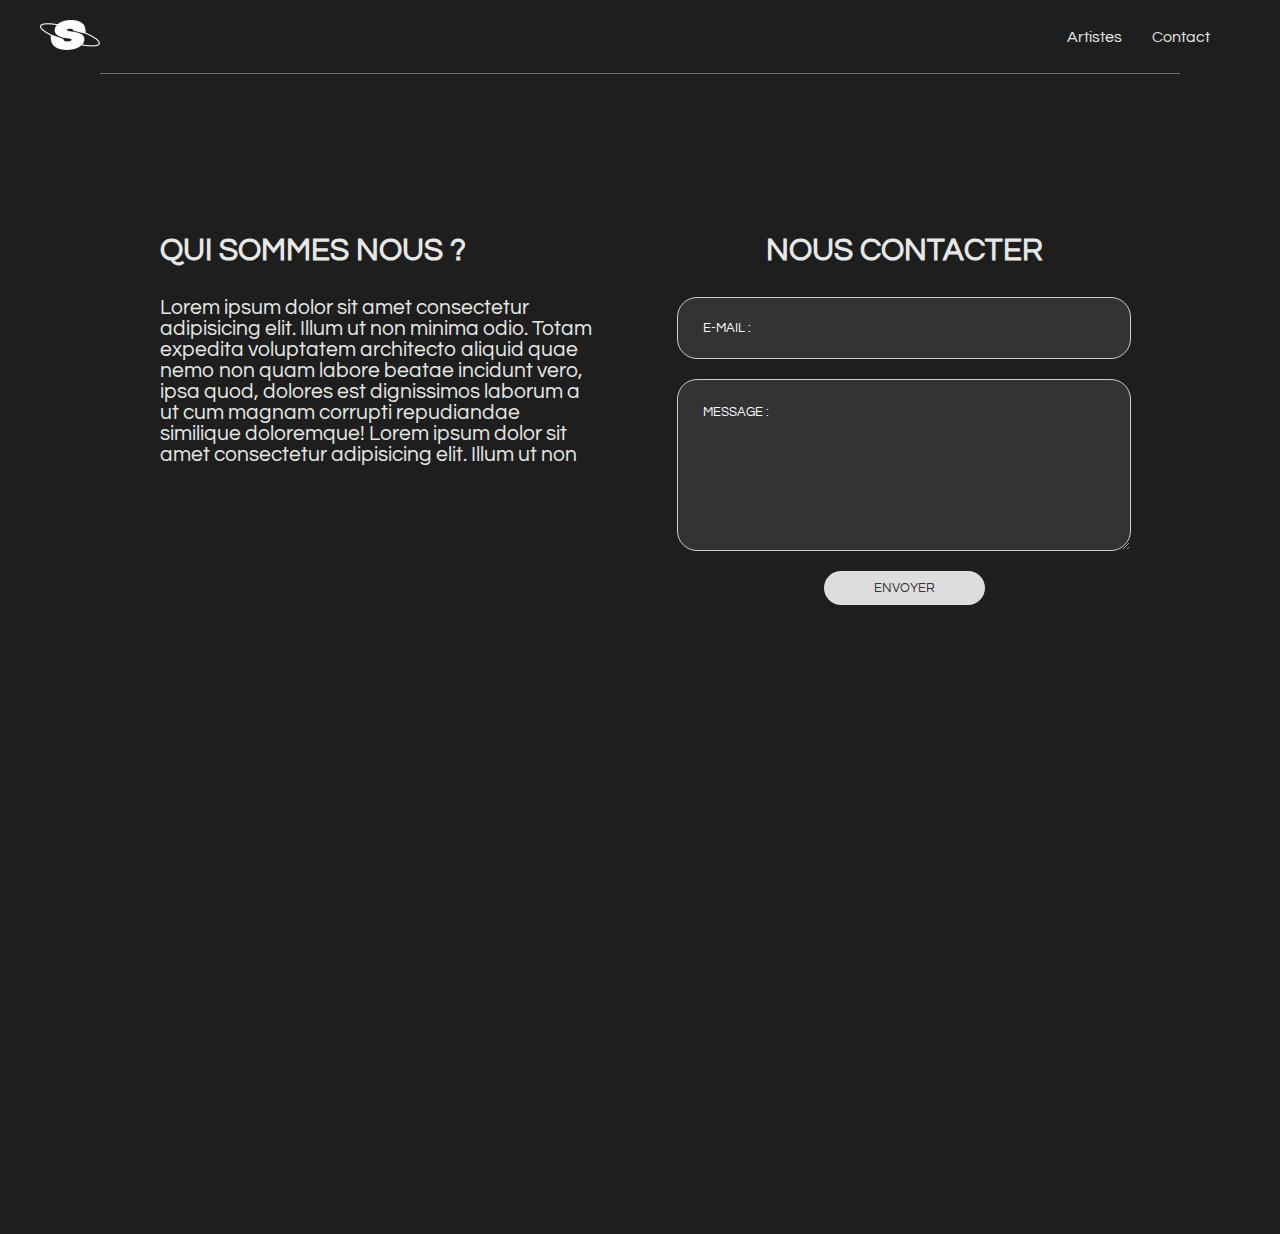
<file: html/contact.html>
<!DOCTYPE html>
<html lang="en">
  <head>
    <meta charset="UTF-8" />
    <meta name="viewport" content="width=device-width, initial-scale=1.0" />
    <link rel="stylesheet" href="../static/styles/contact.css" />
    <title>Stage World - Suivez vos artistes partout sur le globe</title>
  </head>
  <body>
    <nav>
      <div class="nav-content">
        <div class="left-nav">
          <img
            src="../static/img/logo-stage-world.png"
            alt="logo de stage world"
          />
        </div>
        <div class="right-nav">
          <ul>
            <li><a href="/artistes">Artistes</a></li>
            <li><a href="/contact">Contact</a></li>
          </ul>
        </div>
      </div>
      <div class="separator">
        <span></span>
      </div>
    </nav>
    <main>
      <div class="container">
        <div class="about">
          <h2>QUI SOMMES NOUS ?</h2>
          <p>
            Lorem ipsum dolor sit amet consectetur adipisicing elit. Illum ut
            non minima odio. Totam expedita voluptatem architecto aliquid quae
            nemo non quam labore beatae incidunt vero, ipsa quod, dolores est
            dignissimos laborum a ut cum magnam corrupti repudiandae similique
            doloremque!
            Lorem ipsum dolor sit amet consectetur adipisicing elit. Illum ut
            non 
          </p>
        </div>
        <div class="contact">
          <h2>NOUS CONTACTER</h2>
          <form>
            <input type="email" id="email" name="email" placeholder="E-MAIL :" />
            <textarea
              id="message"
              name="message"
              placeholder="MESSAGE :"
            ></textarea>
            <button type="submit">ENVOYER</button>
          </form>
        </div>
      </div>
    </main>
  </body>
</html>
</file>
<file: static/styles/contact.css>
@font-face {
  font-family: questrial;
  src: url(../fonts/Questrial-Regular.ttf);
}

* {
  font-family: questrial;
  padding: 0;
  margin: 0;
  background-color: rgba(30, 30, 30, 1);
  color: rgba(230, 232, 230, 1);
}

body {
  height: 100vh;
}

/* navbar */

body nav .nav-content {
  display: flex;
  justify-content: space-between;
  padding: 20px 70px 20px 40px;
}

.nav-content .right-nav {
  display: flex;
  align-items: center;
}

.nav-content .right-nav ul {
  width: 30%;
  display: flex;
  justify-content: space-between;
}
.right-nav ul li {
  margin-left: 30px;
  list-style: none;
}
.right-nav ul li a {
  text-decoration: none;
}

.separator {
  display: flex;
  align-items: center;
  text-align: center;
  color: #aaa;
  width: 100%;
  margin-bottom: 30px;
}

.separator::after {
  content: "";
  flex: 1;
  border-bottom: 1px solid #707070; /* Couleur des lignes */
  margin: 0 100px; /* Espacement entre le texte et les lignes */
}

.container {
  display: flex;
  justify-content: space-between;
  margin: 60px;
  padding: 100px;
  height: 100vh;
}

.about {
  width: 45%;
  font-size: 1.3rem;
}

h2 {
  margin-bottom: 30px;
}

.contact h2 {
  margin-bottom: 30px;
  text-align: center;
}

.contact {
  width: 45%;
  font-size: 1.3rem;
}

.contact input,
.contact textarea {
  width: 100%;
  padding: 10px;
  margin-bottom: 20px;
  border: 1px solid #ccc;
  border-radius: 20px;
  background-color: #333;
}

.contact textarea {
  height: 150px;
}

.contact input {
  height: 40px;
}

.contact input::placeholder,
.contact textarea::placeholder {
  color: #ffffff;
  padding: 15px;
}

.contact form {
  display: flex;
  flex-direction: column;
  align-items: center;
}

.contact button {
  padding: 10px 50px;
  background-color: #ddd;
  border: none;
  border-radius: 20px;
  cursor: pointer;
  color: #333;
}
</file>
